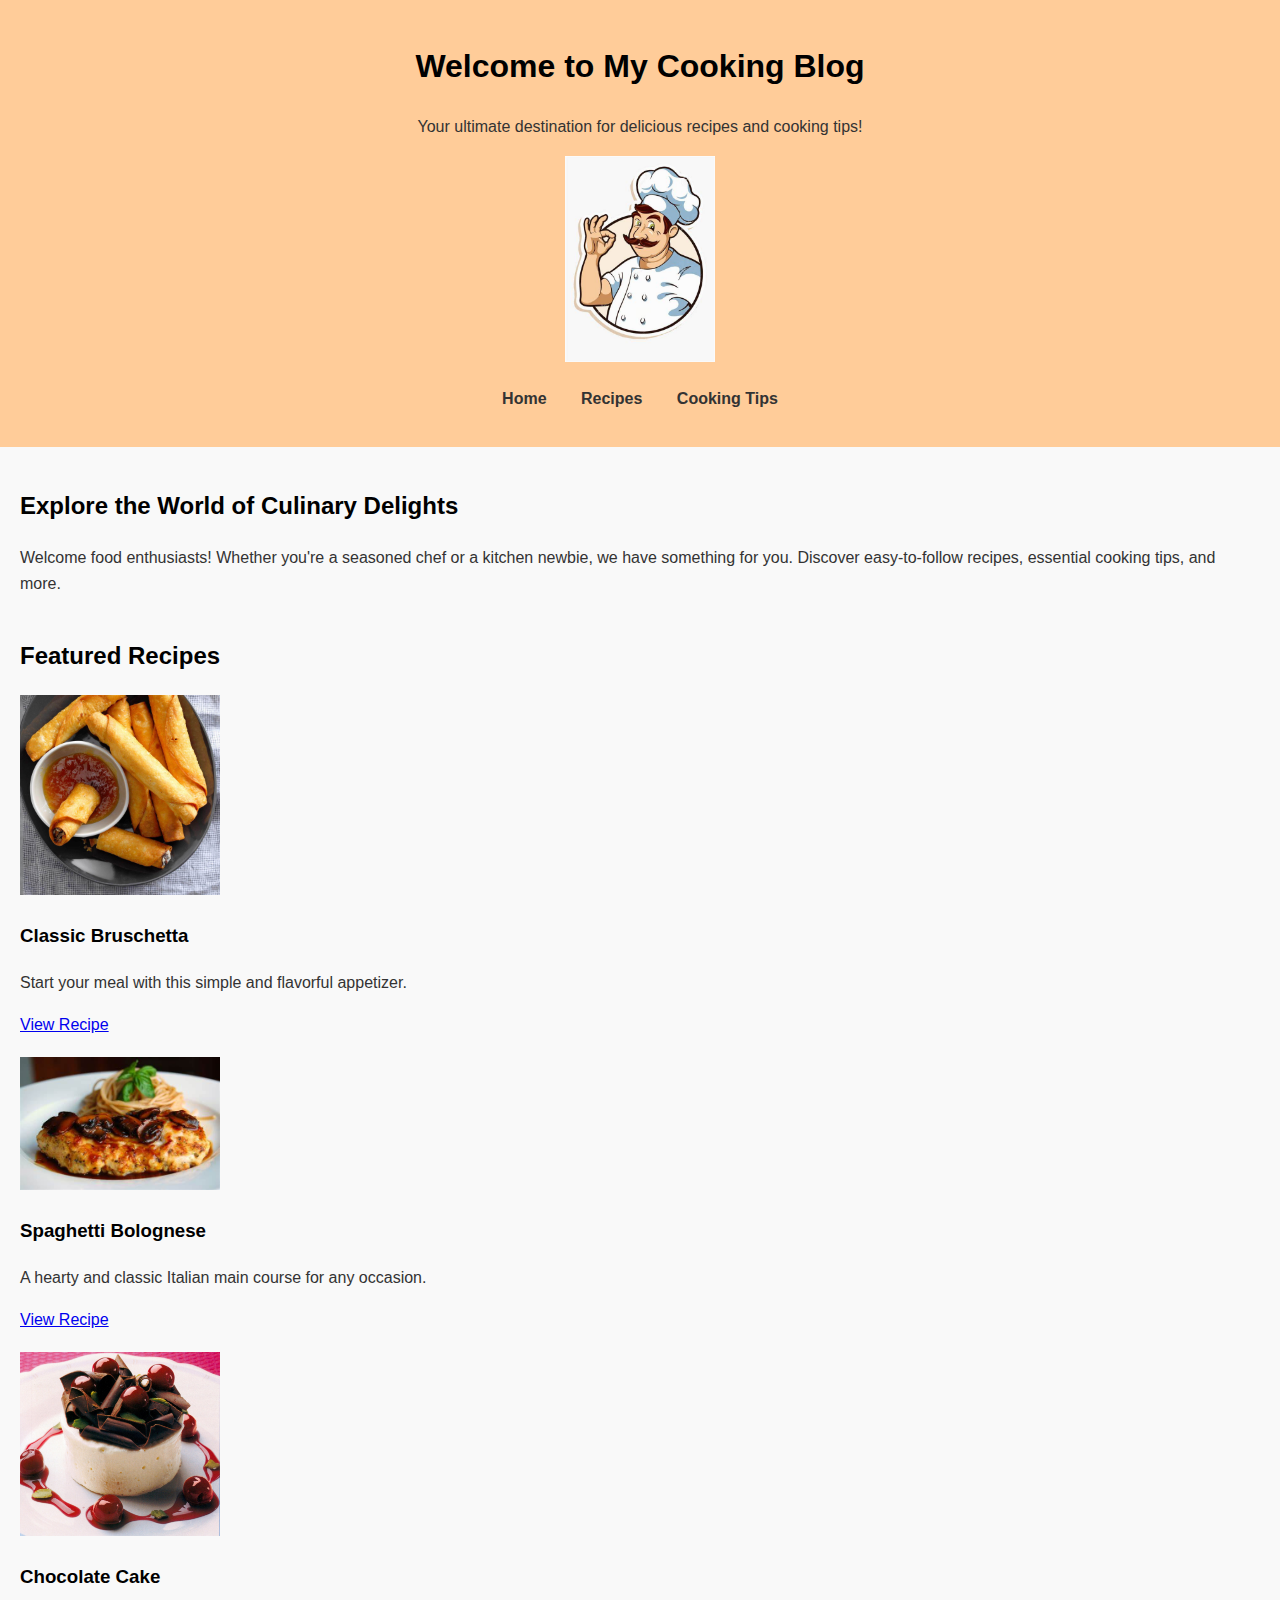
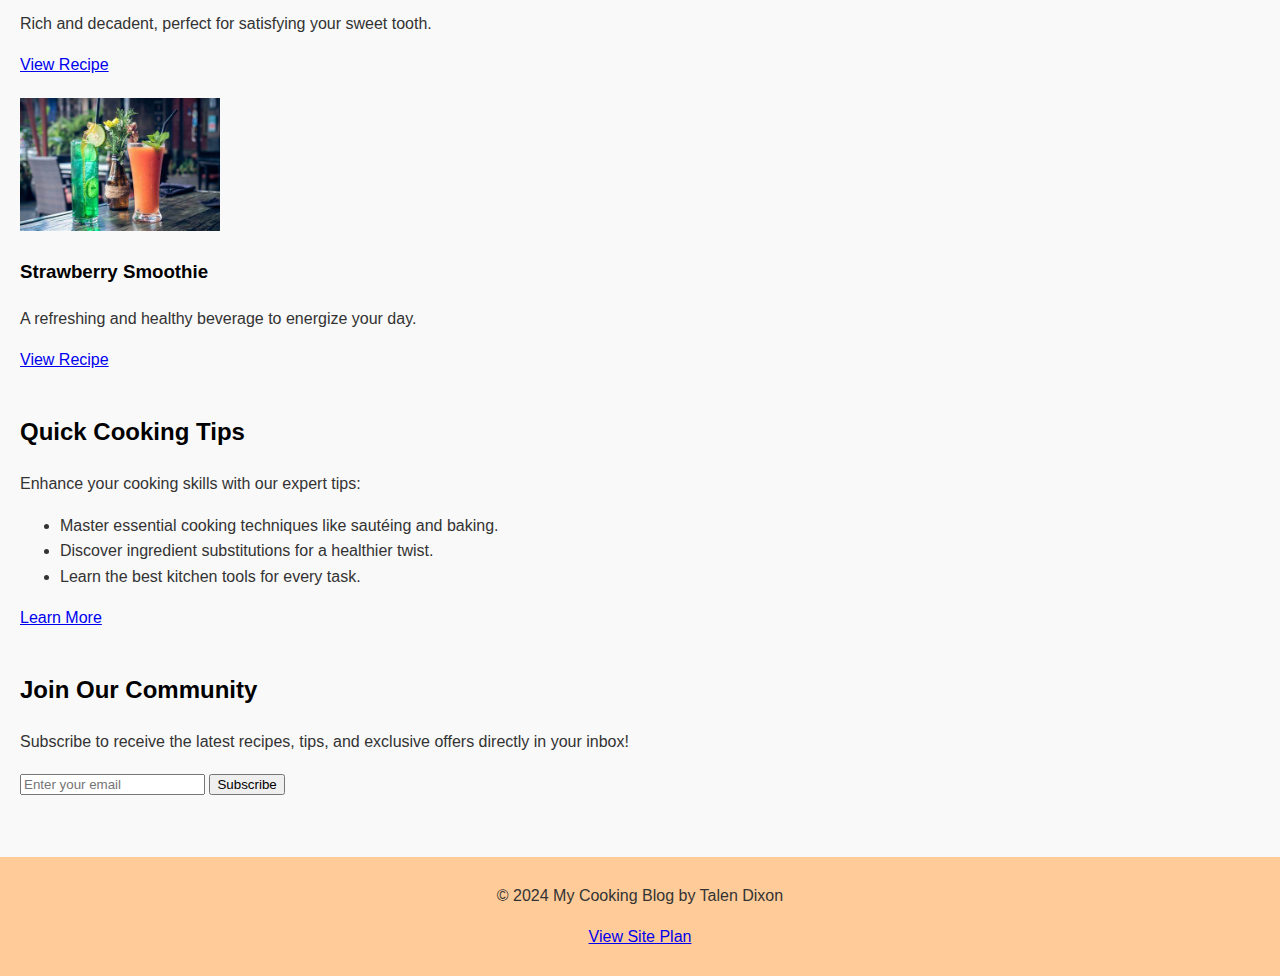
<file: index.html>
<!DOCTYPE html>
<html lang="en">
<head>
    <meta charset="UTF-8">
    <meta name="viewport" content="width=device-width, initial-scale=1.0">
    <title>Cooking Blog</title>
    <link rel="stylesheet" href="styles.css">
</head>
<body>
    <header>
        <h1>Welcome to My Cooking Blog</h1>
        <p>Your ultimate destination for delicious recipes and cooking tips!</p>
        <img src="cheflogo.jpg" alt="Cooking Blog Logo" class="logo">
        <nav>
            <ul>
                <li><a href="index.html">Home</a></li>
                <li><a href="wireframes/recipes_wireframe.html">Recipes</a></li>
                <li><a href="wireframes/tip_wireframe.html">Cooking Tips</a></li>
            </ul>
        </nav>
    </header>

    <main>
        <section id="intro">
            <h2>Explore the World of Culinary Delights</h2>
            <p>Welcome food enthusiasts! Whether you're a seasoned chef or a kitchen newbie, we have something for you. Discover easy-to-follow recipes, essential cooking tips, and more.</p>
        </section>

        <section id="featured-recipes">
            <h2>Featured Recipes</h2>
            <div class="grid">
                <article>
                    <img src="images/appetizers.jpg" alt="Classic Bruschetta">
                    <h3>Classic Bruschetta</h3>
                    <p>Start your meal with this simple and flavorful appetizer.</p>
                    <a href="wireframes/recipes_wireframe.html#appetizers" class="btn">View Recipe</a>
                </article>
                <article>
                    <img src="images/main-courses.jpg" alt="Spaghetti Bolognese">
                    <h3>Spaghetti Bolognese</h3>
                    <p>A hearty and classic Italian main course for any occasion.</p>
                    <a href="wireframes/recipes_wireframe.html#main-courses" class="btn">View Recipe</a>
                </article>
                <article>
                    <img src="images/desserts.jpg" alt="Chocolate Cake">
                    <h3>Chocolate Cake</h3>
                    <p>Rich and decadent, perfect for satisfying your sweet tooth.</p>
                    <a href="wireframes/recipes_wireframe.html#desserts" class="btn">View Recipe</a>
                </article>
                <article>
                    <img src="images/beverages.jpg" alt="Strawberry Smoothie">
                    <h3>Strawberry Smoothie</h3>
                    <p>A refreshing and healthy beverage to energize your day.</p>
                    <a href="wireframes/recipes_wireframe.html#beverages" class="btn">View Recipe</a>
                </article>
            </div>
        </section>

        <section id="cooking-tips">
            <h2>Quick Cooking Tips</h2>
            <p>Enhance your cooking skills with our expert tips:</p>
            <ul>
                <li>Master essential cooking techniques like sautéing and baking.</li>
                <li>Discover ingredient substitutions for a healthier twist.</li>
                <li>Learn the best kitchen tools for every task.</li>
            </ul>
            <a href="wireframes/tip_wireframe.html" class="btn">Learn More</a>
        </section>

        <section id="newsletter">
            <h2>Join Our Community</h2>
            <p>Subscribe to receive the latest recipes, tips, and exclusive offers directly in your inbox!</p>
            <form>
                <input type="email" placeholder="Enter your email" required>
                <button type="submit" class="btn">Subscribe</button>
            </form>
        </section>
    </main>

    <footer>
        <p>&copy; 2024 My Cooking Blog by Talen Dixon</p>
        <p><a href="siteplan/siteplan.html">View Site Plan</a></p>
    </footer>
</body>
</html>
</file>
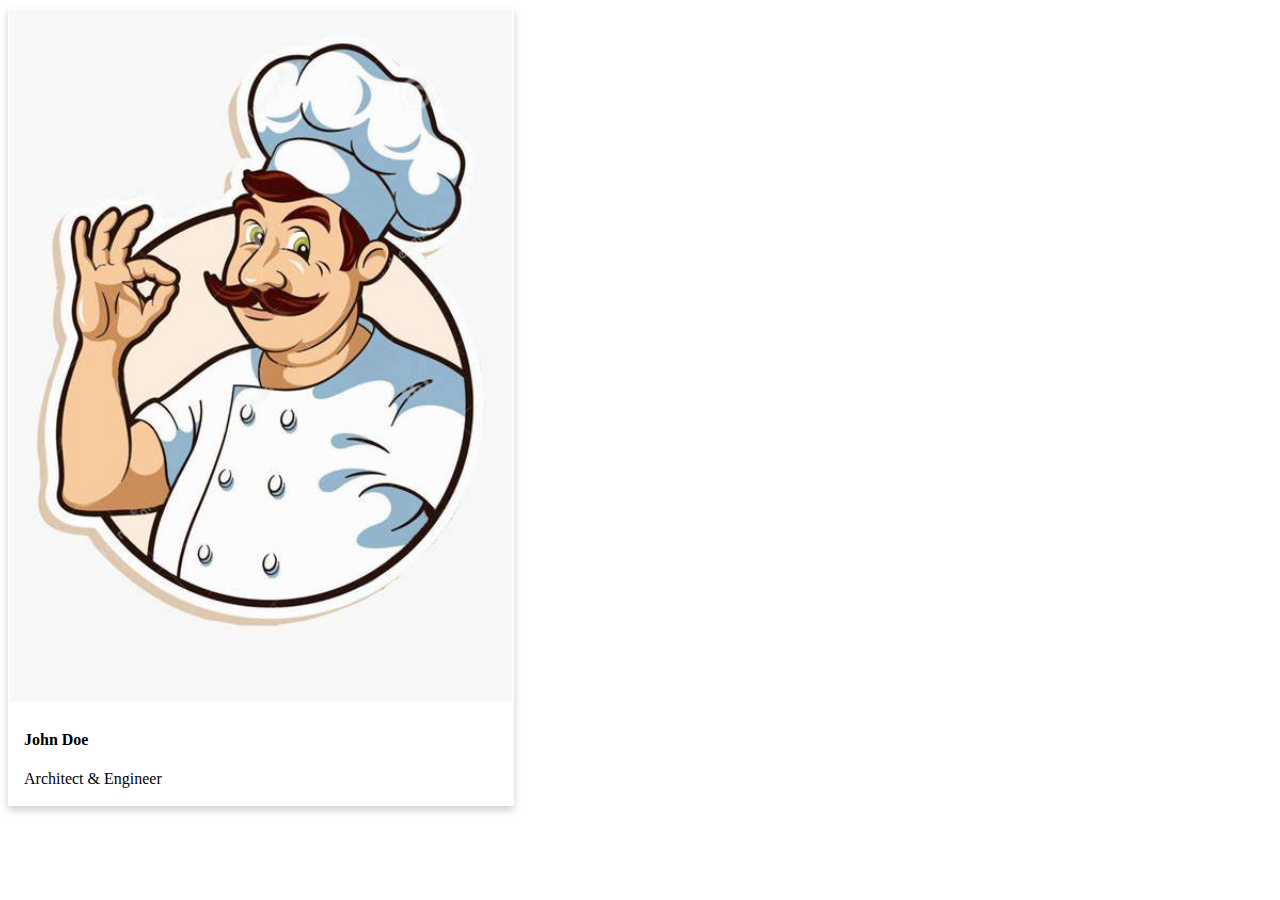
<file: component.html>
<!DOCTYPE html>
<html>
<head>
  <link rel="stylesheet" type="text/css" href="components.css">
</head>
<body>

<div class="card">
  <img src="cheflogo.jpg" alt="Avatar" style="width:100%">
  <div class="container">
    <h4><b>John Doe</b></h4>
    <p>Architect & Engineer</p>
  </div>
</div>

</body>
</html>
</file>
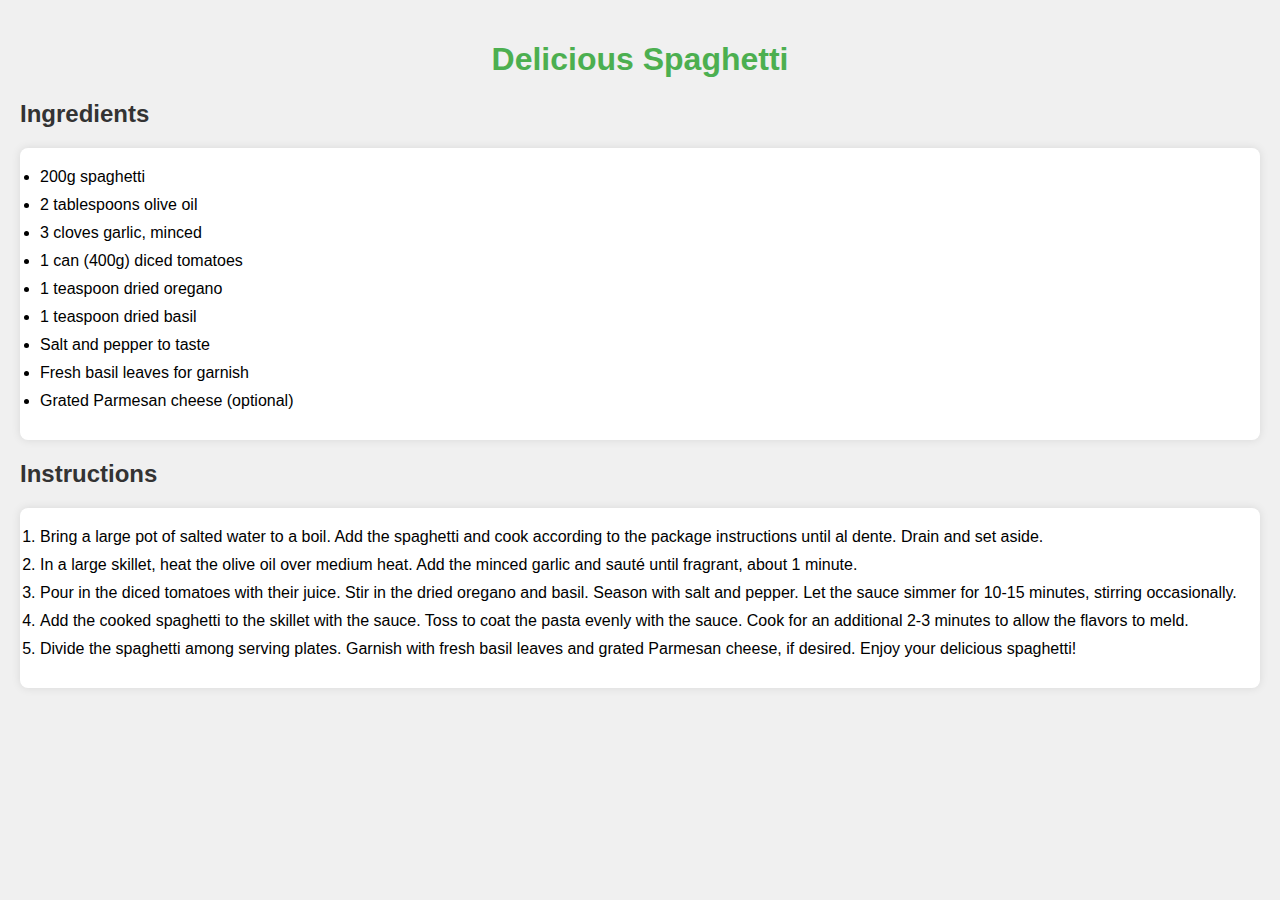
<file: recipes_subpage.html>
<!DOCTYPE html>
<html lang="en">
<head>
    <meta charset="UTF-8">
    <meta name="viewport" content="width=device-width, initial-scale=1.0">
    <title>Delicious Spaghetti Recipe</title>
    <link rel="stylesheet" href="recipes_subpage.css">
</head>
<body>
    <header>
        <h1>Delicious Spaghetti</h1>
    </header>
    <main>
        <section>
            <h2>Ingredients</h2>
            <ul>
                <li>200g spaghetti</li>
                <li>2 tablespoons olive oil</li>
                <li>3 cloves garlic, minced</li>
                <li>1 can (400g) diced tomatoes</li>
                <li>1 teaspoon dried oregano</li>
                <li>1 teaspoon dried basil</li>
                <li>Salt and pepper to taste</li>
                <li>Fresh basil leaves for garnish</li>
                <li>Grated Parmesan cheese (optional)</li>
            </ul>
        </section>
        <section>
            <h2>Instructions</h2>
            <ol>
                <li>Bring a large pot of salted water to a boil. Add the spaghetti and cook according to the package instructions until al dente. Drain and set aside.</li>
                <li>In a large skillet, heat the olive oil over medium heat. Add the minced garlic and sauté until fragrant, about 1 minute.</li>
                <li>Pour in the diced tomatoes with their juice. Stir in the dried oregano and basil. Season with salt and pepper. Let the sauce simmer for 10-15 minutes, stirring occasionally.</li>
                <li>Add the cooked spaghetti to the skillet with the sauce. Toss to coat the pasta evenly with the sauce. Cook for an additional 2-3 minutes to allow the flavors to meld.</li>
                <li>Divide the spaghetti among serving plates. Garnish with fresh basil leaves and grated Parmesan cheese, if desired. Enjoy your delicious spaghetti!</li>
            </ol>
        </section>
    </main>
</body>
</html>
</file>
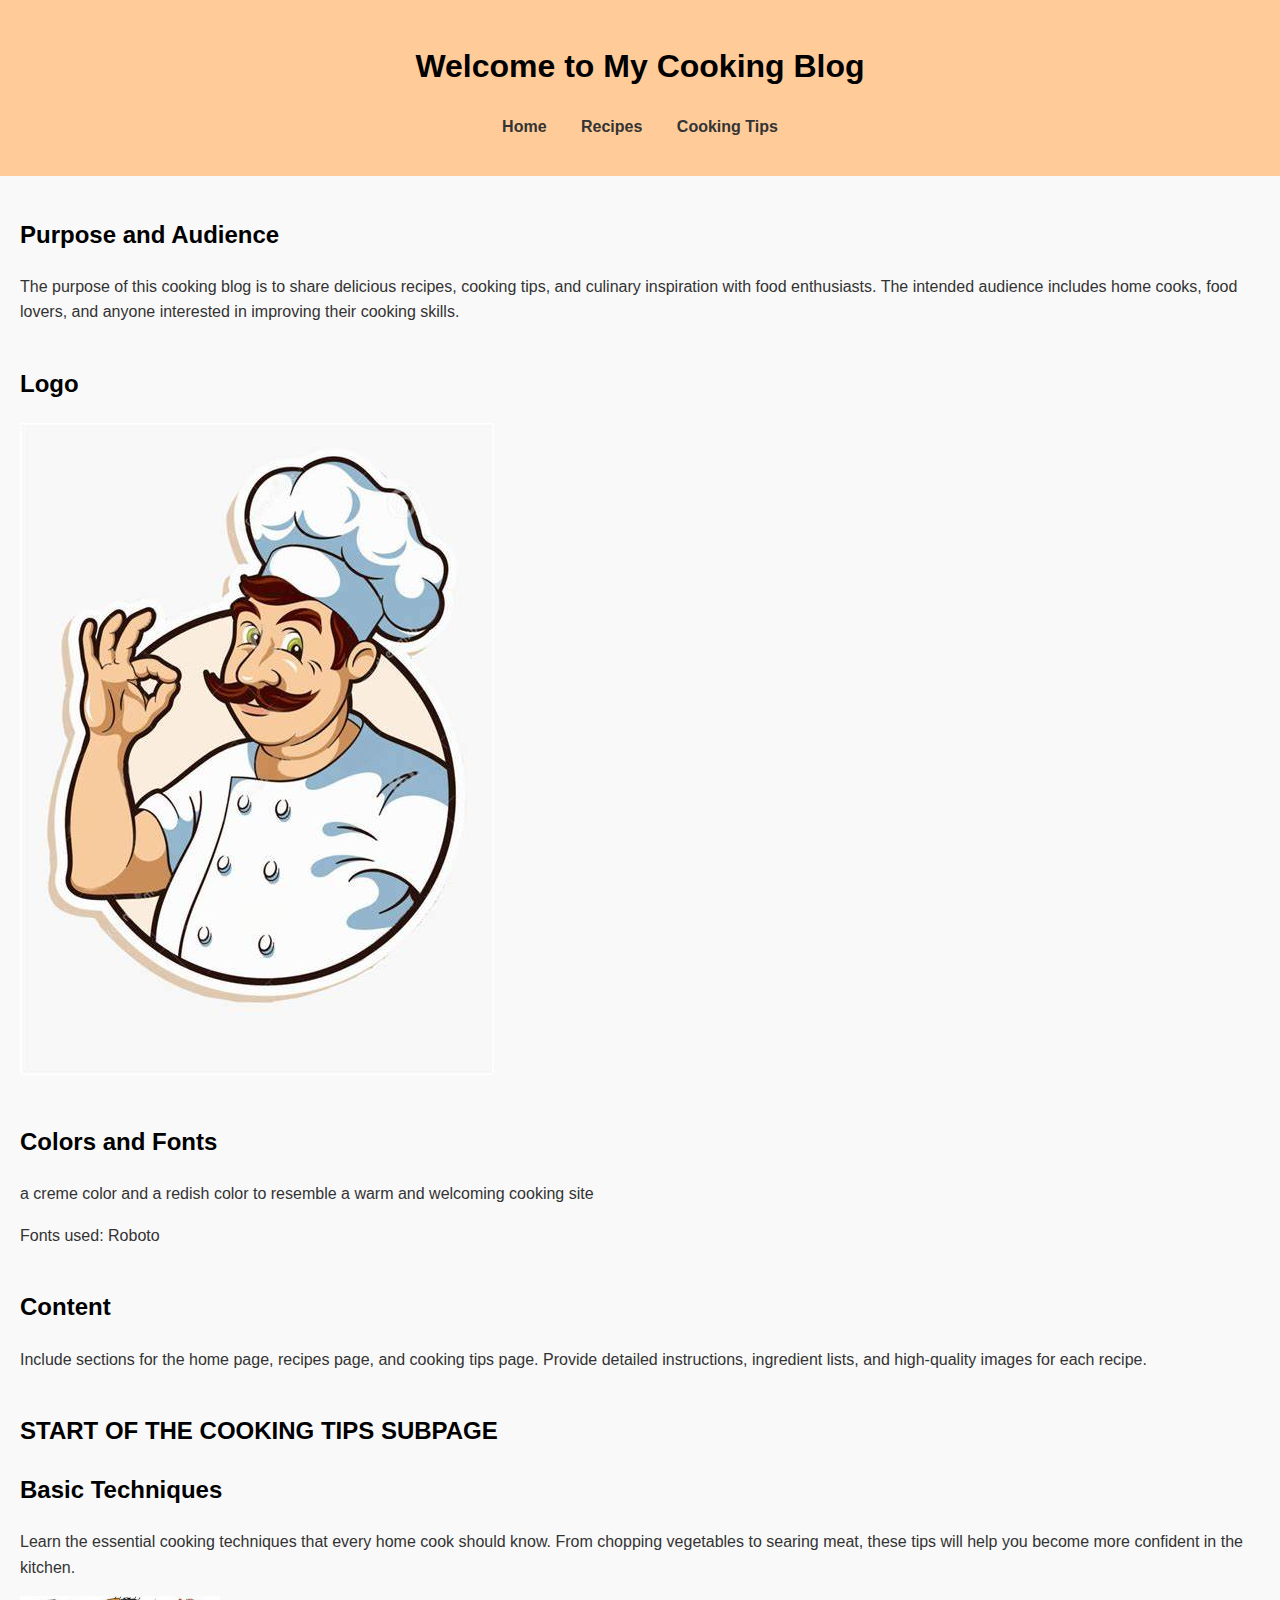
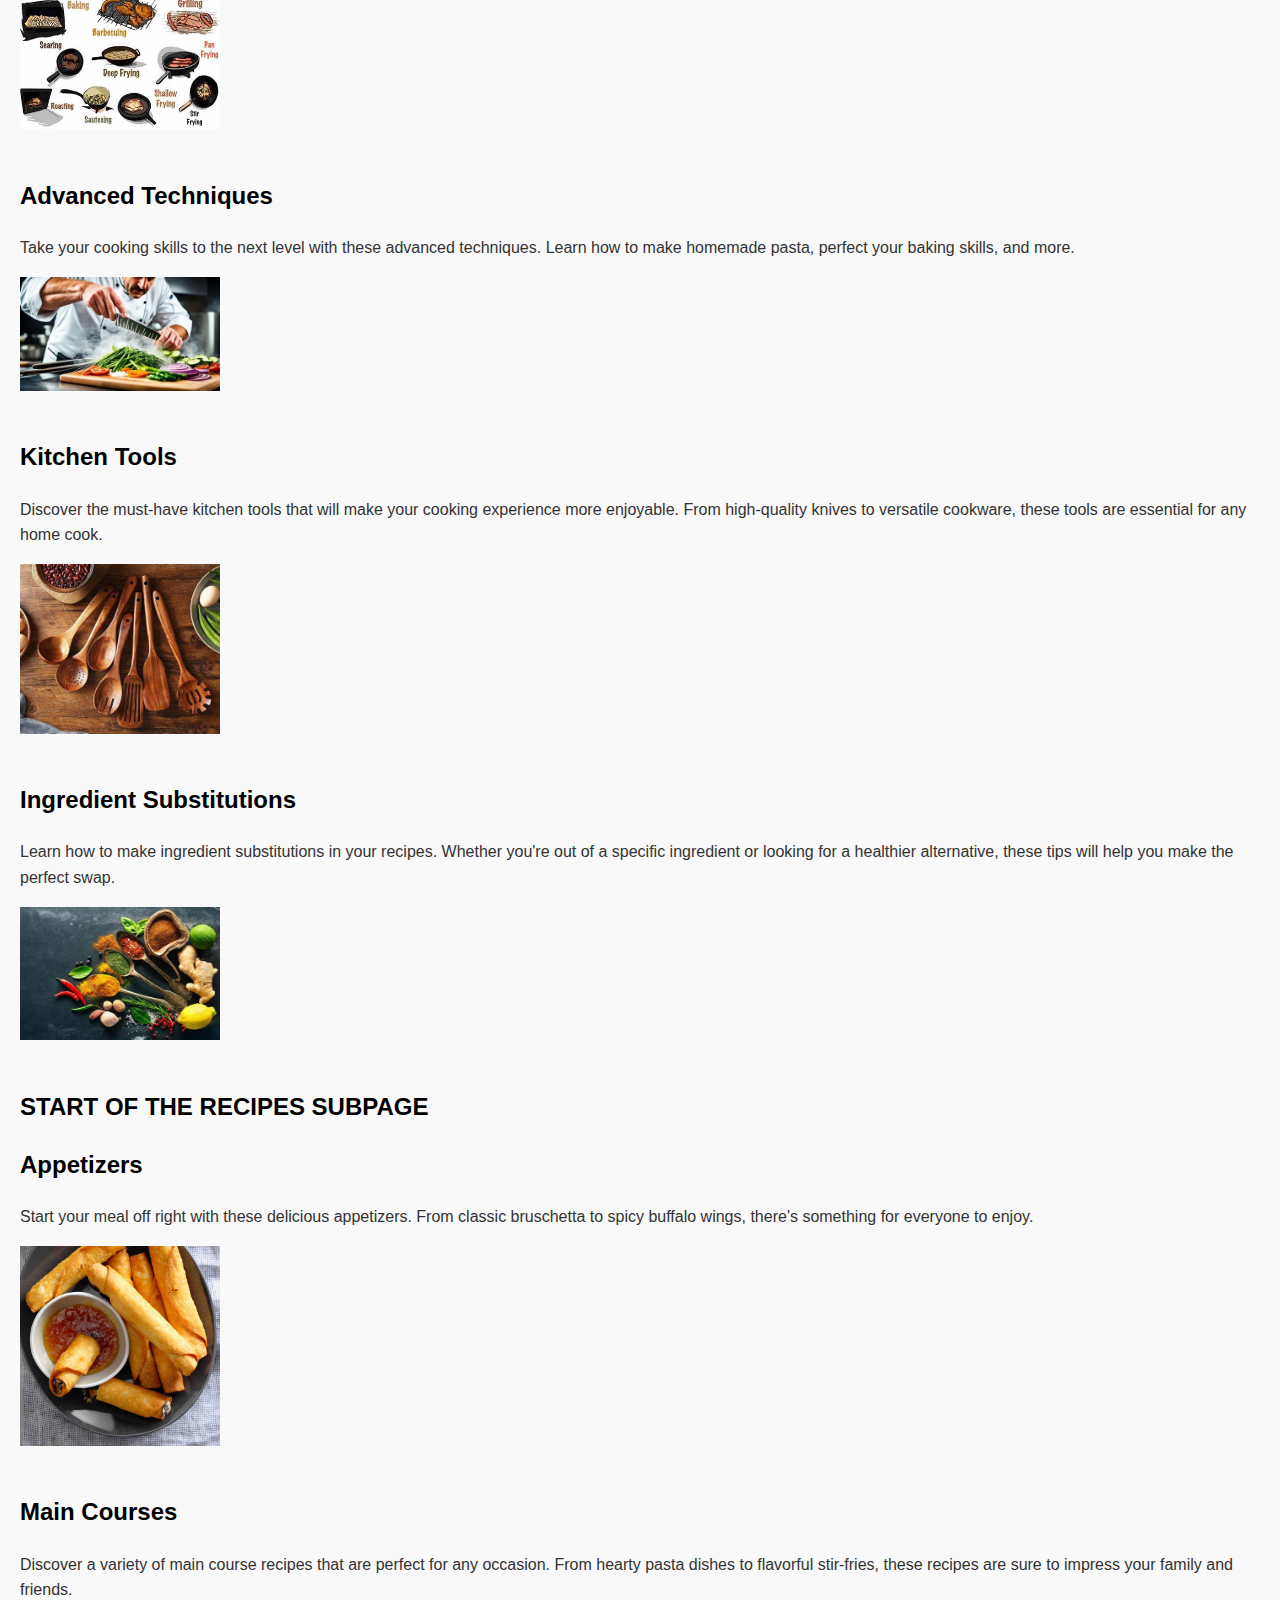
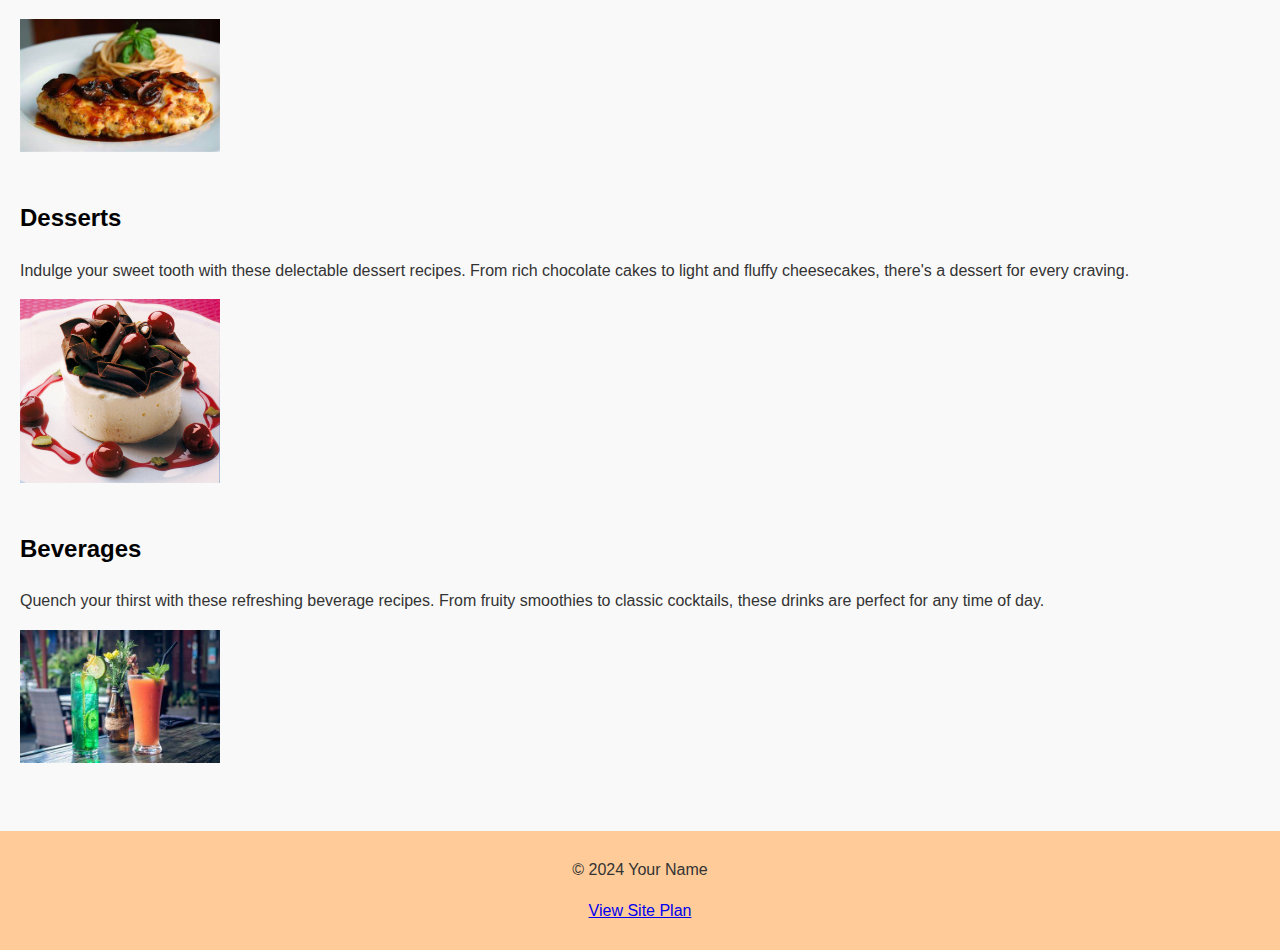
<file: siteplan/siteplan.html>
<!DOCTYPE html>
<html lang="en">
<head>
    <meta charset="UTF-8">
    <meta name="viewport" content="width=device-width, initial-scale=1.0">
    <title>Site Plan</title>
    <link rel="stylesheet" href="siteplan.css">
    <link href="https://fonts.googleapis.com/css2?family=Roboto:wght@400;700&display=swap" rel="stylesheet">
</head>
<body>
    <header>
        <h1>Welcome to My Cooking Blog</h1>
        <nav> 
            <ul> 
                <li><a href="index.html">Home</a></li> 
                <li><a href="wireframes/recipes_wireframe.html">Recipes</a></li> 
                <li><a href="wireframes/tip_wireframe.html">Cooking Tips</a></li> 
            </ul>
        </nav>
    </header>
    <main>
        <section>
            <h2>Purpose and Audience</h2>
            <p>The purpose of this cooking blog is to share delicious recipes, cooking tips, and culinary inspiration with food enthusiasts. The intended audience includes home cooks, food lovers, and anyone interested in improving their cooking skills.</p>
        </section>
        <section>
            <h2>Logo</h2>
            <p><img src="../cheflogo.jpg" alt="cooking logo"></p>
        </section>
        <section>
            <h2>Colors and Fonts</h2>
            <p>a creme color and a redish color to resemble a warm and welcoming cooking site</p>
            <p>Fonts used: Roboto</p>
        </section>
        <section>
            <h2>Content</h2>
            <p>Include sections for the home page, recipes page, and cooking tips page. Provide detailed instructions, ingredient lists, and high-quality images for each recipe.</p>
        </section>
        <h2>START OF THE COOKING TIPS SUBPAGE</h2>
        <section>
            <h2>Basic Techniques</h2>
            <p>Learn the essential cooking techniques that every home cook should know. From chopping vegetables to searing meat, these tips will help you become more confident in the kitchen.</p>
            <img src="../images/basic-techniques.jpg" alt="Basic Techniques" class="resize">
        </section>
        <section>
            <h2>Advanced Techniques</h2>
            <p>Take your cooking skills to the next level with these advanced techniques. Learn how to make homemade pasta, perfect your baking skills, and more.</p>
            <img src="../images/advanced-techniques.jpg" alt="Advanced Techniques" class="resize">
        </section>
        <section>
            <h2>Kitchen Tools</h2>
            <p>Discover the must-have kitchen tools that will make your cooking experience more enjoyable. From high-quality knives to versatile cookware, these tools are essential for any home cook.</p>
            <img src="../images/kitchen-tools.jpg" alt="Kitchen Tools" class="resize"> 
        </section>
        <section>
            <h2>Ingredient Substitutions</h2>
            <p>Learn how to make ingredient substitutions in your recipes. Whether you're out of a specific ingredient or looking for a healthier alternative, these tips will help you make the perfect swap.</p>
            <img src="../images/ingredient-substitutions.jpg" alt="Ingredient Substitutions" class="resize">
        </section>

        <h2>START OF THE RECIPES SUBPAGE</h2>
        <section>
            <h2>Appetizers</h2>
            <p>Start your meal off right with these delicious appetizers. From classic bruschetta to spicy buffalo wings, there's something for everyone to enjoy.</p>
            <img src="../images/appetizers.jpg" alt="Appetizers" class="resize">
        </section>
        <section>
            <h2>Main Courses</h2>
            <p>Discover a variety of main course recipes that are perfect for any occasion. From hearty pasta dishes to flavorful stir-fries, these recipes are sure to impress your family and friends.</p>
            <img src="../images/main-courses.jpg" alt="Main Courses" class="resize">
        </section>
        <section>
            <h2>Desserts</h2>
            <p>Indulge your sweet tooth with these delectable dessert recipes. From rich chocolate cakes to light and fluffy cheesecakes, there's a dessert for every craving.</p>
            <img src="../images/desserts.jpg" alt="Desserts" class="resize">
        </section>
        <section>
            <h2>Beverages</h2>
            <p>Quench your thirst with these refreshing beverage recipes. From fruity smoothies to classic cocktails, these drinks are perfect for any time of day.</p>
            <img src="../images/beverages.jpg" alt="Beverages" class="resize">
        </section>
    </main>
    <footer>
        <p>&copy; 2024 Your Name</p>
        <p><a href="siteplan.html">View Site Plan</a></p>
    </footer>
</body>
</html>
</file>
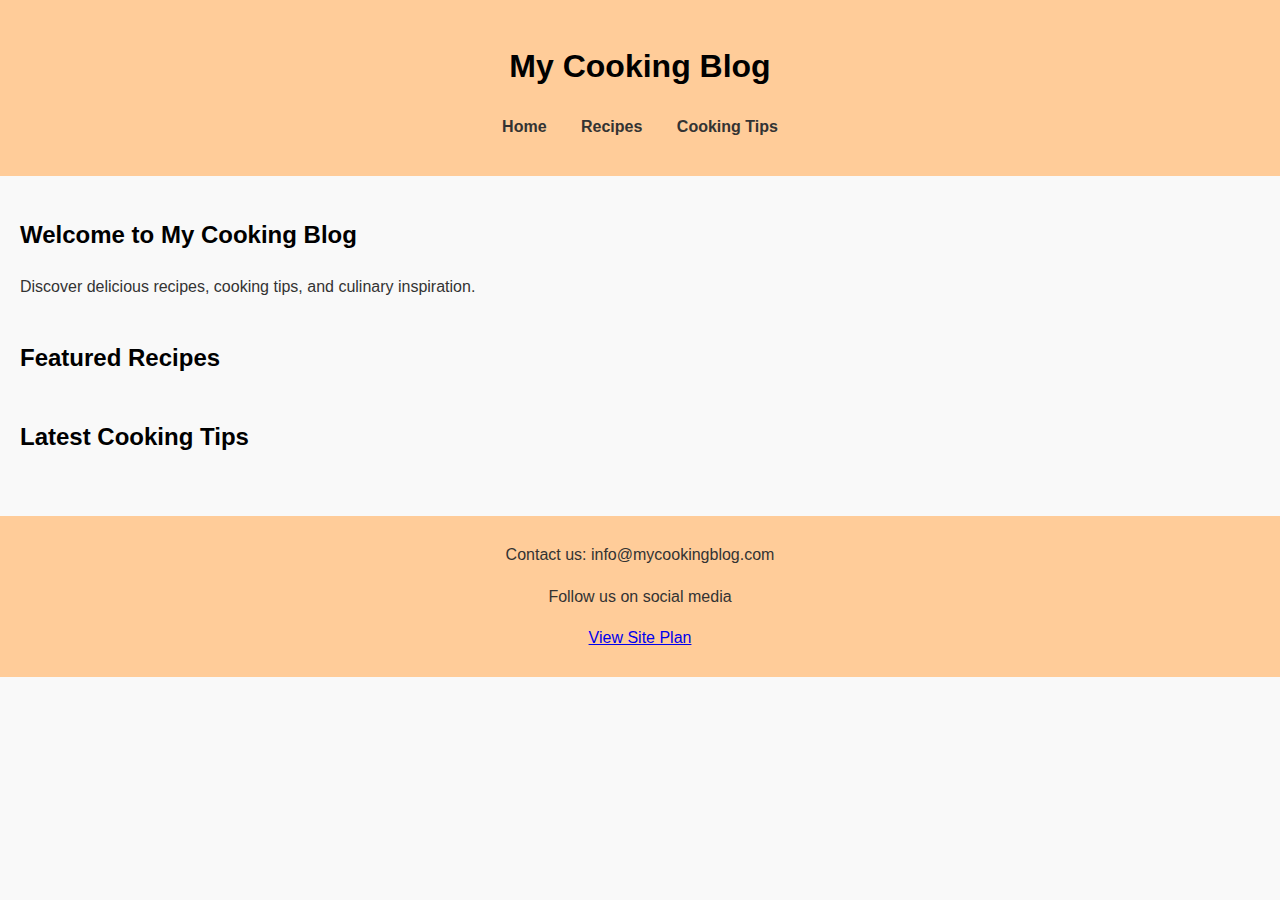
<file: wireframes/home_wireframe.html>
<!DOCTYPE html>
<html lang="en">
<head>
    <meta charset="UTF-8">
    <meta name="viewport" content="width=device-width, initial-scale=1.0">
    <title>Home - My Cooking Blog</title>
    <link rel="stylesheet" href="styles.css">
</head>
<body>
    <header>
        <h1>My Cooking Blog</h1>
        <nav>
            <ul>
                <li><a href="siteplan.html">Home</a></li> 
                <li><a href="/wireframes/recipes_wireframe.html">Recipes</a></li> 
                <li><a href="/wireframes/tip_wireframe.html">Cooking Tips</a></li>
            </ul>
        </nav>
    </header>
    <main>
        <section>
            <h2>Welcome to My Cooking Blog</h2>
            <p>Discover delicious recipes, cooking tips, and culinary inspiration.</p>
        </section>
        <section>
            <h2>Featured Recipes</h2>
            <!-- Add featured recipes here -->
        </section>
        <section>
            <h2>Latest Cooking Tips</h2>
            <!-- Add latest cooking tips here -->
        </section>
    </main>
    <footer>
        <p>Contact us: info@mycookingblog.com</p>
        <p>Follow us on social media</p>
        <p><a href="../siteplan/siteplan.html">View Site Plan</a></p>
    </footer>
</body>
</html>
</file>
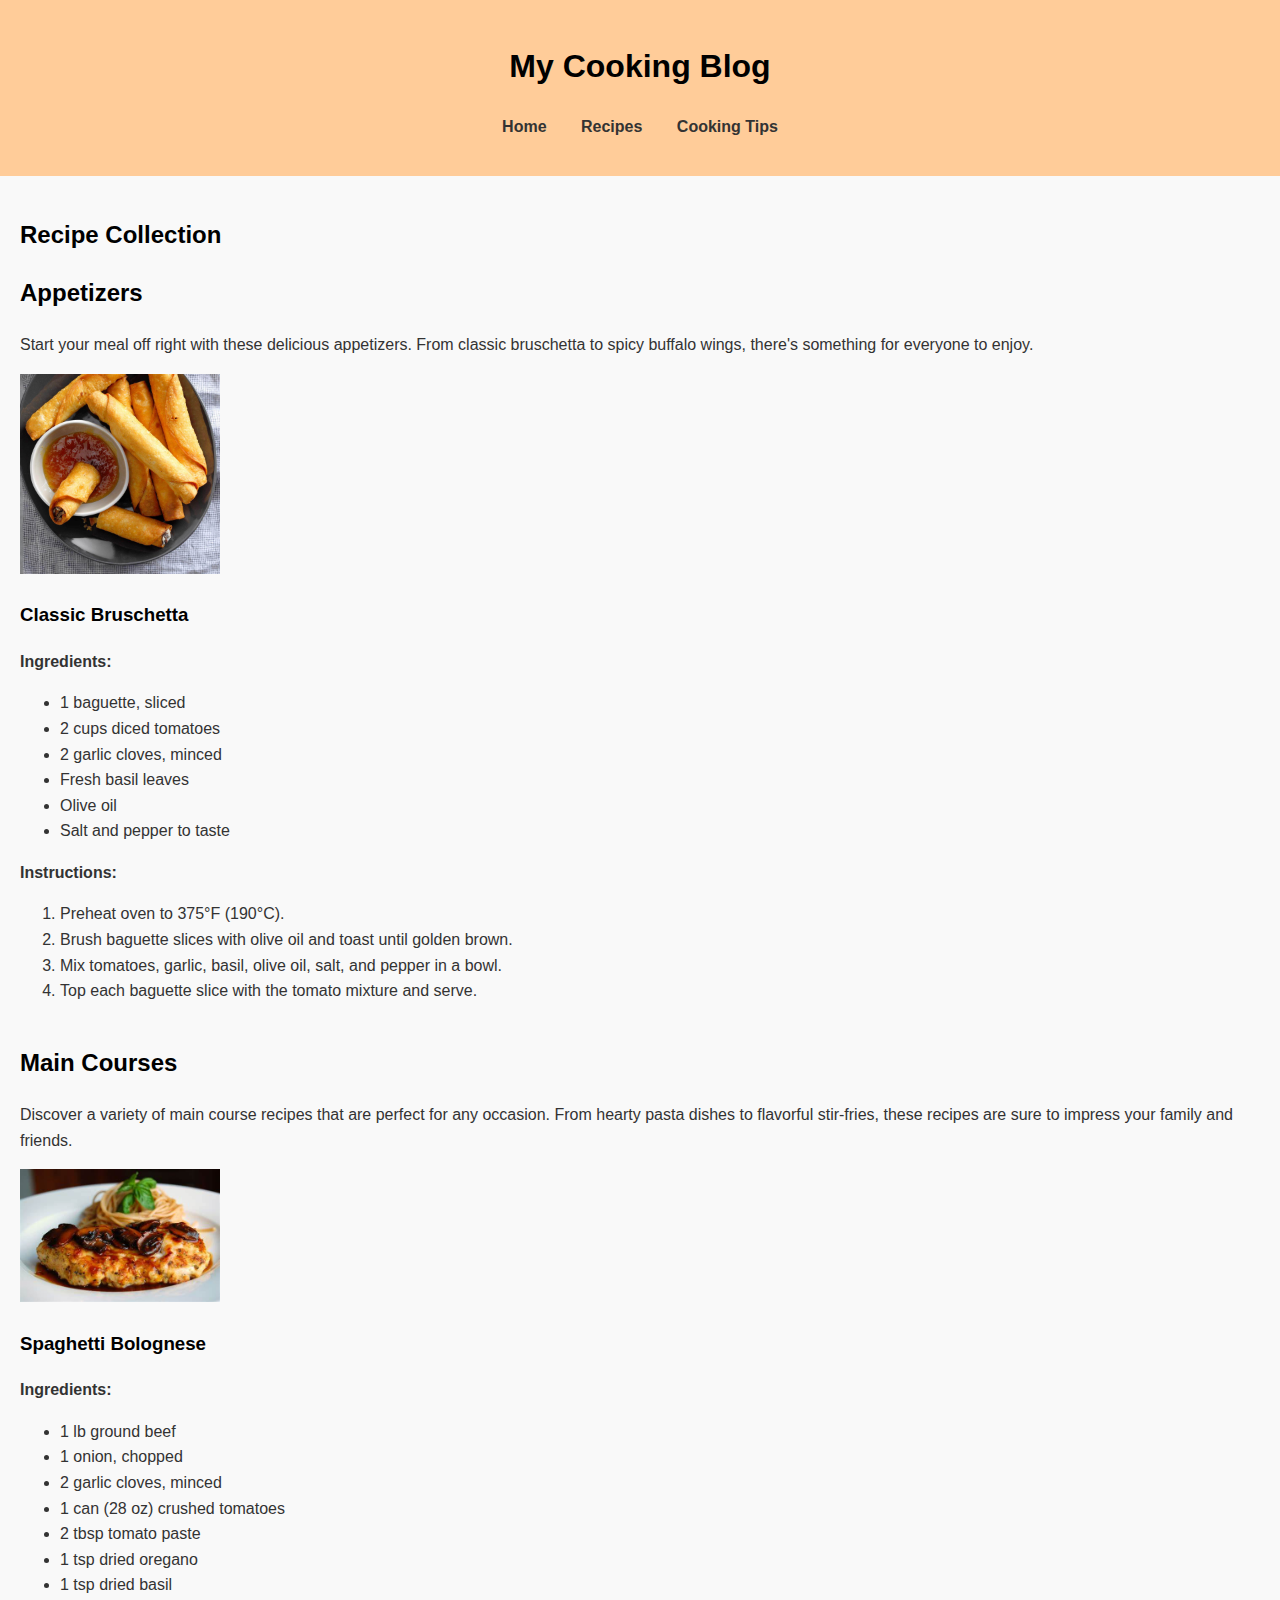
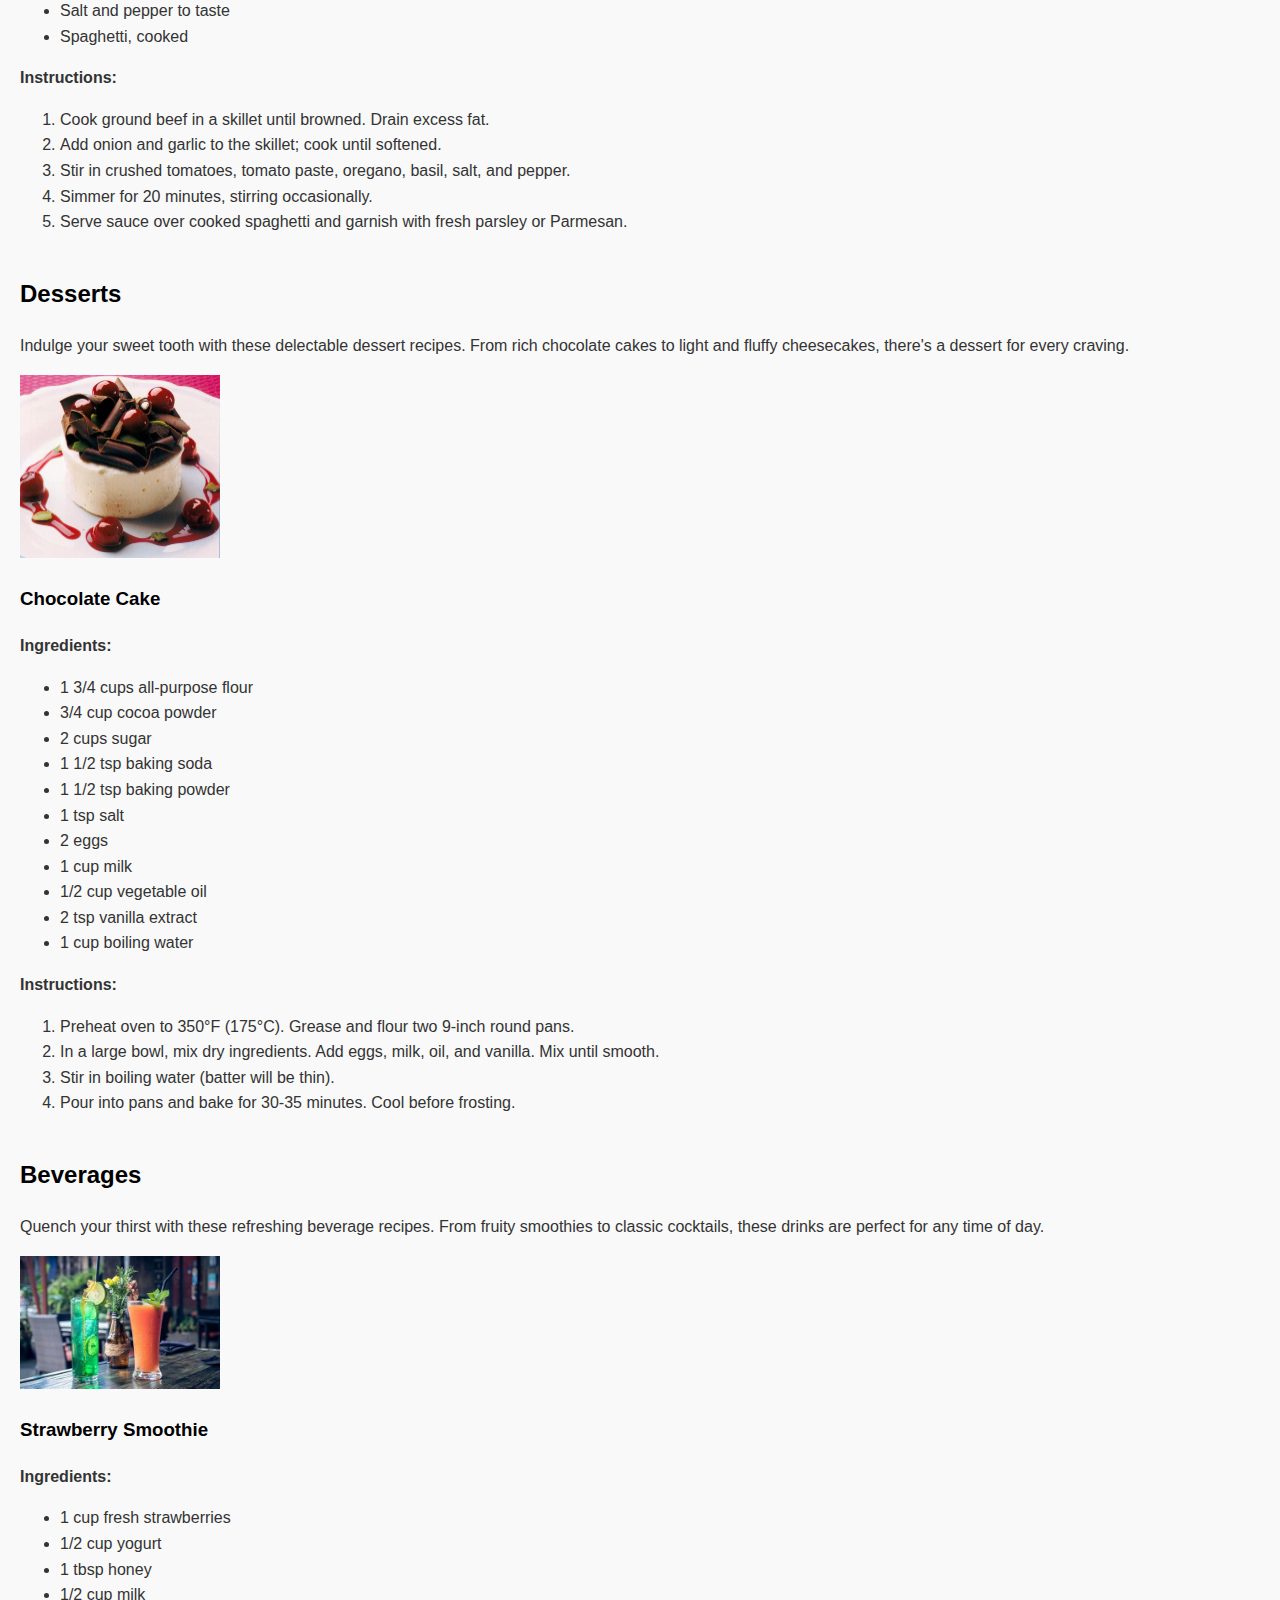
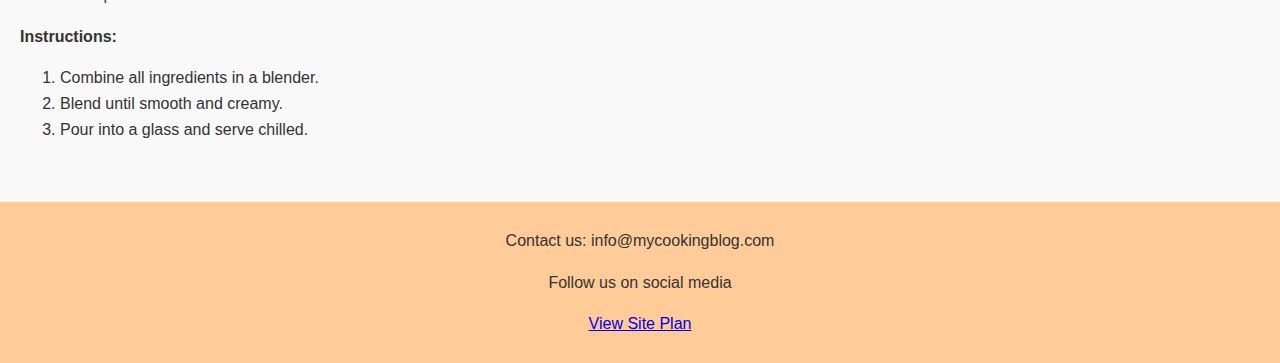
<file: wireframes/recipes_wireframe.html>
<!DOCTYPE html>
<html lang="en">
<head>
    <meta charset="UTF-8">
    <meta name="viewport" content="width=device-width, initial-scale=1.0">
    <title>Recipes - My Cooking Blog</title>
    <link rel="stylesheet" href="styles.css">
</head>
<body>
    <header>
        <h1>My Cooking Blog</h1>
        <nav>
            <ul>
                <li><a href="../index.html">Home</a></li> 
                <li><a href="../wireframes/recipes_wireframe.html">Recipes</a></li> 
                <li><a href="../wireframes/tip_wireframe.html">Cooking Tips</a></li> 
            </ul>
        </nav>
    </header>
    <main>
        <h2>Recipe Collection</h2>
        <section>
            <h2>Appetizers</h2>
            <p>Start your meal off right with these delicious appetizers. From classic bruschetta to spicy buffalo wings, there's something for everyone to enjoy.</p>
            <img src="../images/appetizers.jpg" alt="Appetizers" class="resize">
            <h3>Classic Bruschetta</h3>
            <p><strong>Ingredients:</strong></p>
            <ul>
                <li>1 baguette, sliced</li>
                <li>2 cups diced tomatoes</li>
                <li>2 garlic cloves, minced</li>
                <li>Fresh basil leaves</li>
                <li>Olive oil</li>
                <li>Salt and pepper to taste</li>
            </ul>
            <p><strong>Instructions:</strong></p>
            <ol>
                <li>Preheat oven to 375°F (190°C).</li>
                <li>Brush baguette slices with olive oil and toast until golden brown.</li>
                <li>Mix tomatoes, garlic, basil, olive oil, salt, and pepper in a bowl.</li>
                <li>Top each baguette slice with the tomato mixture and serve.</li>
            </ol>
        </section>
        <section>
            <h2>Main Courses</h2>
            <p>Discover a variety of main course recipes that are perfect for any occasion. From hearty pasta dishes to flavorful stir-fries, these recipes are sure to impress your family and friends.</p>
            <img src="../images/main-courses.jpg" alt="Main Courses" class="resize">
            <h3>Spaghetti Bolognese</h3>
            <p><strong>Ingredients:</strong></p>
            <ul>
                <li>1 lb ground beef</li>
                <li>1 onion, chopped</li>
                <li>2 garlic cloves, minced</li>
                <li>1 can (28 oz) crushed tomatoes</li>
                <li>2 tbsp tomato paste</li>
                <li>1 tsp dried oregano</li>
                <li>1 tsp dried basil</li>
                <li>Salt and pepper to taste</li>
                <li>Spaghetti, cooked</li>
            </ul>
            <p><strong>Instructions:</strong></p>
            <ol>
                <li>Cook ground beef in a skillet until browned. Drain excess fat.</li>
                <li>Add onion and garlic to the skillet; cook until softened.</li>
                <li>Stir in crushed tomatoes, tomato paste, oregano, basil, salt, and pepper.</li>
                <li>Simmer for 20 minutes, stirring occasionally.</li>
                <li>Serve sauce over cooked spaghetti and garnish with fresh parsley or Parmesan.</li>
            </ol>
        </section>
        <section>
            <h2>Desserts</h2>
            <p>Indulge your sweet tooth with these delectable dessert recipes. From rich chocolate cakes to light and fluffy cheesecakes, there's a dessert for every craving.</p>
            <img src="../images/desserts.jpg" alt="Desserts" class="resize">
            <h3>Chocolate Cake</h3>
            <p><strong>Ingredients:</strong></p>
            <ul>
                <li>1 3/4 cups all-purpose flour</li>
                <li>3/4 cup cocoa powder</li>
                <li>2 cups sugar</li>
                <li>1 1/2 tsp baking soda</li>
                <li>1 1/2 tsp baking powder</li>
                <li>1 tsp salt</li>
                <li>2 eggs</li>
                <li>1 cup milk</li>
                <li>1/2 cup vegetable oil</li>
                <li>2 tsp vanilla extract</li>
                <li>1 cup boiling water</li>
            </ul>
            <p><strong>Instructions:</strong></p>
            <ol>
                <li>Preheat oven to 350°F (175°C). Grease and flour two 9-inch round pans.</li>
                <li>In a large bowl, mix dry ingredients. Add eggs, milk, oil, and vanilla. Mix until smooth.</li>
                <li>Stir in boiling water (batter will be thin).</li>
                <li>Pour into pans and bake for 30-35 minutes. Cool before frosting.</li>
            </ol>
        </section>
        <section>
            <h2>Beverages</h2>
            <p>Quench your thirst with these refreshing beverage recipes. From fruity smoothies to classic cocktails, these drinks are perfect for any time of day.</p>
            <img src="../images/beverages.jpg" alt="Beverages" class="resize">
            <h3>Strawberry Smoothie</h3>
            <p><strong>Ingredients:</strong></p>
            <ul>
                <li>1 cup fresh strawberries</li>
                <li>1/2 cup yogurt</li>
                <li>1 tbsp honey</li>
                <li>1/2 cup milk</li>
            </ul>
            <p><strong>Instructions:</strong></p>
            <ol>
                <li>Combine all ingredients in a blender.</li>
                <li>Blend until smooth and creamy.</li>
                <li>Pour into a glass and serve chilled.</li>
            </ol>
        </section>
    </main>
    <footer>
        <p>Contact us: info@mycookingblog.com</p>
        <p>Follow us on social media</p>
        <p><a href="../siteplan/siteplan.html">View Site Plan</a></p>
    </footer>
</body>
</html>
</file>
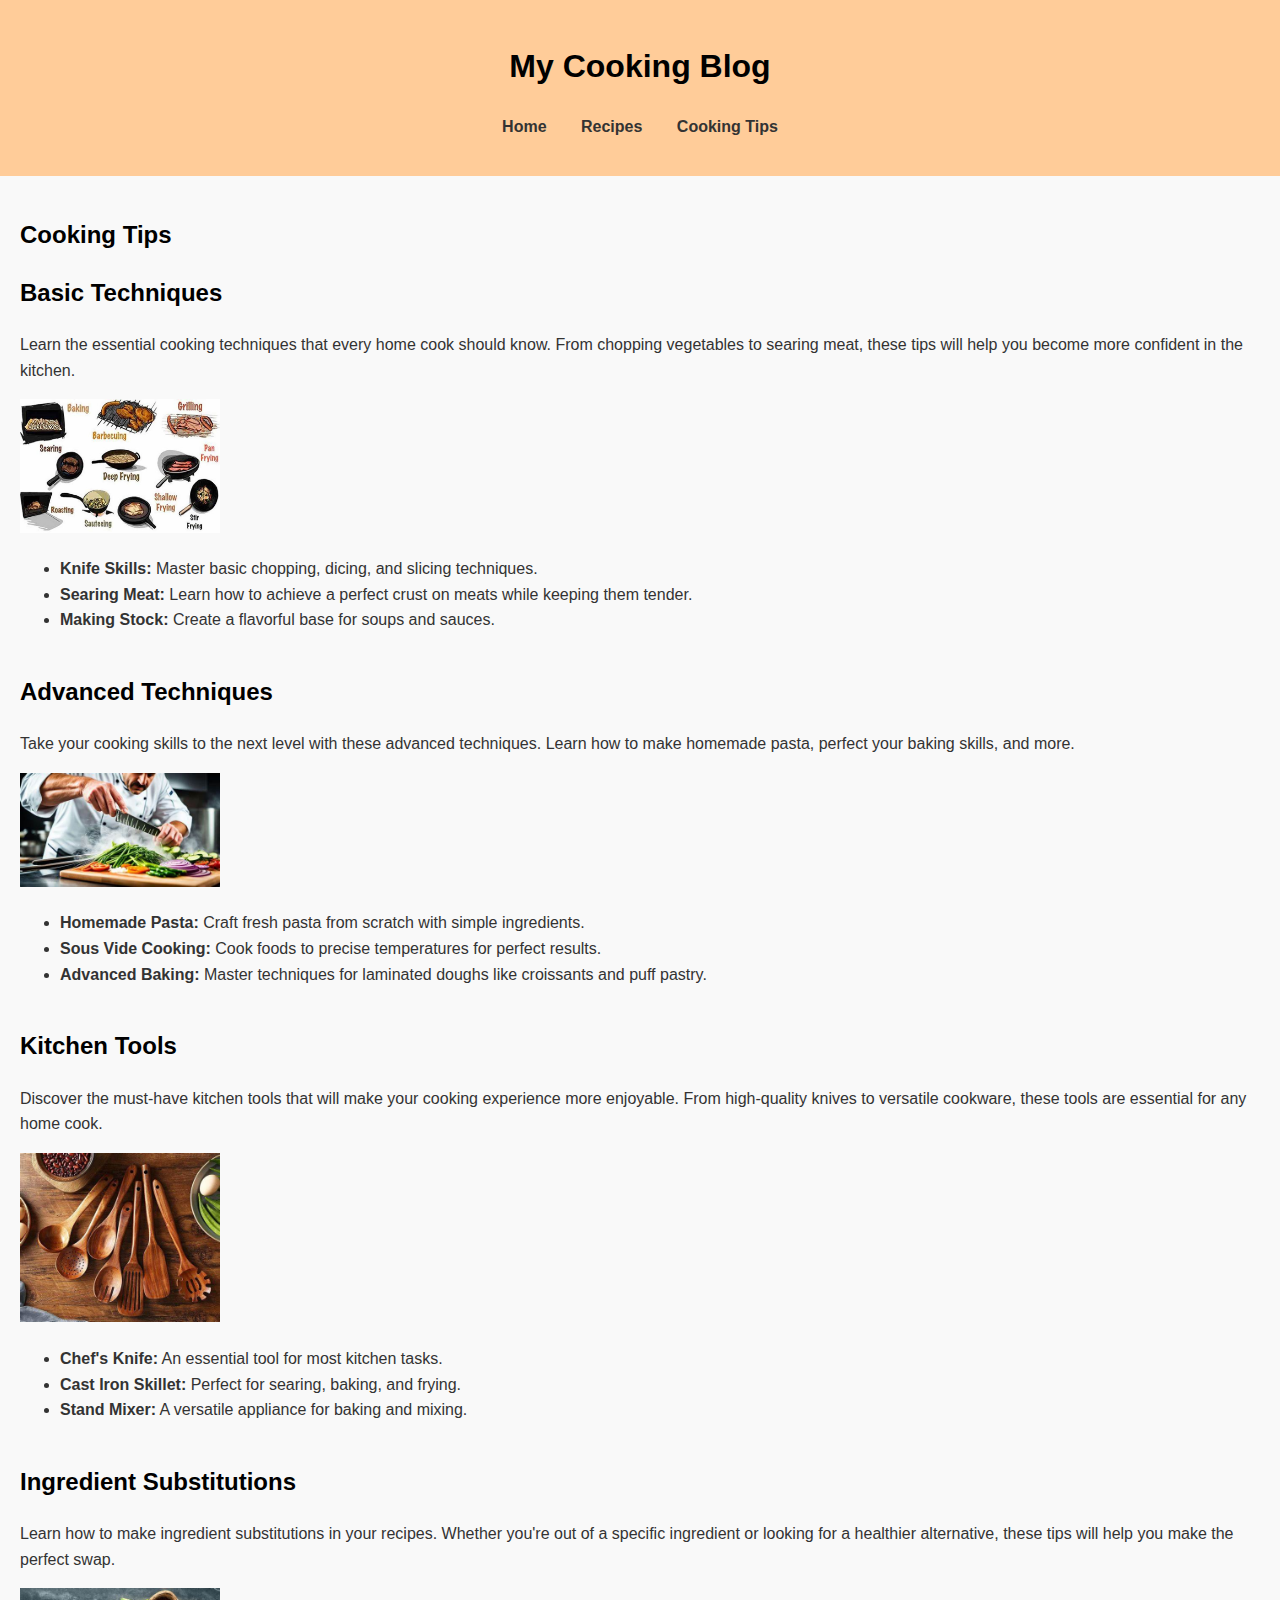
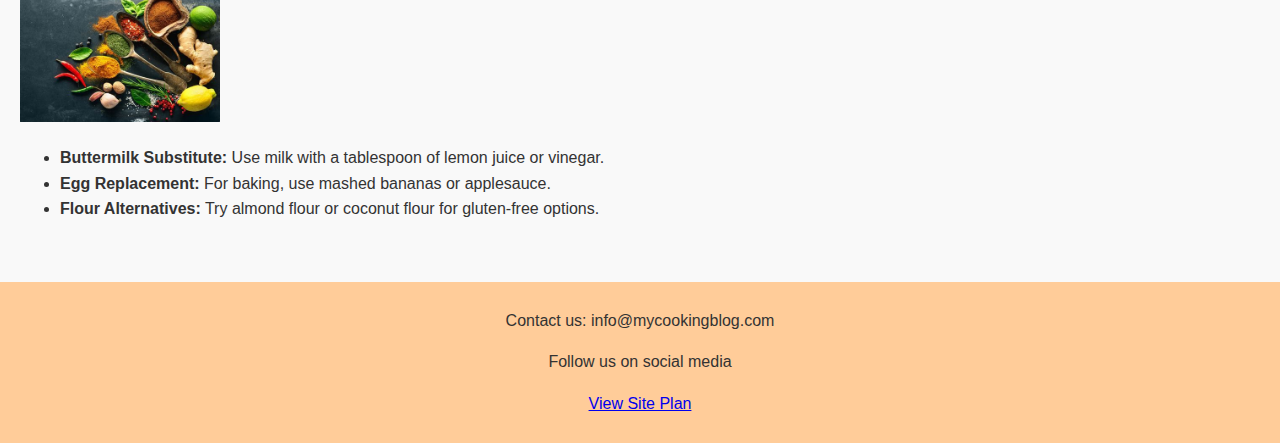
<file: wireframes/tip_wireframe.html>
<!DOCTYPE html>
<html lang="en">
<head>
    <meta charset="UTF-8">
    <meta name="viewport" content="width=device-width, initial-scale=1.0">
    <title>Cooking Tips - My Cooking Blog</title>
    <link rel="stylesheet" href="styles.css">
</head>
<body>
    <header>
        <h1>My Cooking Blog</h1>
        <nav>
            <ul>
                <li><a href="../index.html">Home</a></li> 
                <li><a href="../wireframes/recipes_wireframe.html">Recipes</a></li> 
                <li><a href="../wireframes/tip_wireframe.html">Cooking Tips</a></li> 
            </ul>
        </nav>
    </header>
    <main>
        <h2>Cooking Tips</h2>
        <section>
            <h2>Basic Techniques</h2>
            <p>Learn the essential cooking techniques that every home cook should know. From chopping vegetables to searing meat, these tips will help you become more confident in the kitchen.</p>
            <img src="../images/basic-techniques.jpg" alt="Basic Techniques" class="resize">
            <ul>
                <li><strong>Knife Skills:</strong> Master basic chopping, dicing, and slicing techniques.</li>
                <li><strong>Searing Meat:</strong> Learn how to achieve a perfect crust on meats while keeping them tender.</li>
                <li><strong>Making Stock:</strong> Create a flavorful base for soups and sauces.</li>
            </ul>
        </section>
        <section>
            <h2>Advanced Techniques</h2>
            <p>Take your cooking skills to the next level with these advanced techniques. Learn how to make homemade pasta, perfect your baking skills, and more.</p>
            <img src="../images/advanced-techniques.jpg" alt="Advanced Techniques" class="resize">
            <ul>
                <li><strong>Homemade Pasta:</strong> Craft fresh pasta from scratch with simple ingredients.</li>
                <li><strong>Sous Vide Cooking:</strong> Cook foods to precise temperatures for perfect results.</li>
                <li><strong>Advanced Baking:</strong> Master techniques for laminated doughs like croissants and puff pastry.</li>
            </ul>
        </section>
        <section>
            <h2>Kitchen Tools</h2>
            <p>Discover the must-have kitchen tools that will make your cooking experience more enjoyable. From high-quality knives to versatile cookware, these tools are essential for any home cook.</p>
            <img src="../images/kitchen-tools.jpg" alt="Kitchen Tools" class="resize"> 
            <ul>
                <li><strong>Chef's Knife:</strong> An essential tool for most kitchen tasks.</li>
                <li><strong>Cast Iron Skillet:</strong> Perfect for searing, baking, and frying.</li>
                <li><strong>Stand Mixer:</strong> A versatile appliance for baking and mixing.</li>
            </ul>
        </section>
        <section>
            <h2>Ingredient Substitutions</h2>
            <p>Learn how to make ingredient substitutions in your recipes. Whether you're out of a specific ingredient or looking for a healthier alternative, these tips will help you make the perfect swap.</p>
            <img src="../images/ingredient-substitutions.jpg" alt="Ingredient Substitutions" class="resize">
            <ul>
                <li><strong>Buttermilk Substitute:</strong> Use milk with a tablespoon of lemon juice or vinegar.</li>
                <li><strong>Egg Replacement:</strong> For baking, use mashed bananas or applesauce.</li>
                <li><strong>Flour Alternatives:</strong> Try almond flour or coconut flour for gluten-free options.</li>
            </ul>
        </section>
    </main>
    <footer>
        <p>Contact us: info@mycookingblog.com</p>
        <p>Follow us on social media</p>
        <p><a href="../siteplan/siteplan.html">View Site Plan</a></p>
    </footer>
</body>
</html>
</file>
<file: styles.css>
body {
    font-family: 'Arial', sans-serif;
    line-height: 1.6;
    margin: 0;
    padding: 0;
    background-color: #f9f9f9;
    color: #333;
}

header {
    background-color: #ffcc99;
    padding: 20px;
    text-align: center;
}

.logo {
    max-width: 150px;
    height: auto;
}

nav ul {
    list-style: none;
    padding: 0;
}

nav ul li {
    display: inline;
    margin: 0 15px;
}

nav ul li a {
    text-decoration: none;
    color: #333;
    font-weight: bold;
}

main {
    padding: 20px;
}

section {
    margin-bottom: 40px;
}

h1, h2, h3 {
    color: #000;
}

article {
    margin: 20px 0;
}

article img {
    max-width: 100%;
    height: auto;
}

footer {
    text-align: center;
    padding: 10px;
    background-color: #ffcc99;
}
article img {
    width: 200px; /* Set desired width */
    height: auto; /* Maintain aspect ratio */
}
</file>
<file: components.css>
.card {
    box-shadow: 0 4px 8px 0 rgba(0, 0, 0, 0.2);
    transition: 0.3s;
    width: 40%;
  }
  
  .card:hover {
    box-shadow: 0 8px 16px 0 rgba(0, 0, 0, 0.2);
  }
  
  .container {
    padding: 2px 16px;
  }
</file>
<file: recipes_subpage.css>
body {
    font-family: Arial, sans-serif;
    background-color: #f0f0f0;
    margin: 0;
    padding: 20px;
}

header {
    text-align: center;
    margin-bottom: 20px;
}

h1 {
    color: #4CAF50;
}

h2 {
    color: #333;
}

ul, ol {
    background-color: #fff;
    padding: 20px;
    border-radius: 8px;
    box-shadow: 0 0 10px rgba(0, 0, 0, 0.1);
}

li {
    margin-bottom: 10px;
}
</file>
<file: siteplan/siteplan.css>
body {
    font-family: 'Arial', sans-serif;
    line-height: 1.6;
    margin: 0;
    padding: 0;
    background-color: #f9f9f9;
    color: #333;
}

header {
    background-color: #ffcc99;
    padding: 20px;
    text-align: center;
}

nav ul {
    list-style: none;
    padding: 0;
}

nav ul li {
    display: inline;
    margin: 0 15px;
}

nav ul li a {
    text-decoration: none;
    color: #333;
    font-weight: bold;
}

main {
    padding: 20px;
}

section {
    margin-bottom: 40px;
}

h1, h2, h3 {
    color: #000;
}

img.resize {
    width: 200px; /* Set desired width */
    height: auto; /* Maintain aspect ratio */
}

footer {
    text-align: center;
    padding: 10px;
    background-color: #ffcc99;
}
</file>
<file: wireframes/styles.css>
body {
    font-family: 'Arial', sans-serif;
    line-height: 1.6;
    margin: 0;
    padding: 0;
    background-color: #f9f9f9;
    color: #333;
}

header {
    background-color: #ffcc99;
    padding: 20px;
    text-align: center;
}

nav ul {
    list-style: none;
    padding: 0;
}

nav ul li {
    display: inline;
    margin: 0 15px;
}

nav ul li a {
    text-decoration: none;
    color: #333;
    font-weight: bold;
}

main {
    padding: 20px;
}

section {
    margin-bottom: 40px;
}

h1, h2, h3 {
    color: #000;
}

img.resize {
    width: 200px; /* Set desired width */
    height: auto; /* Maintain aspect ratio */
}

footer {
    text-align: center;
    padding: 10px;
    background-color: #ffcc99;
}
</file>
